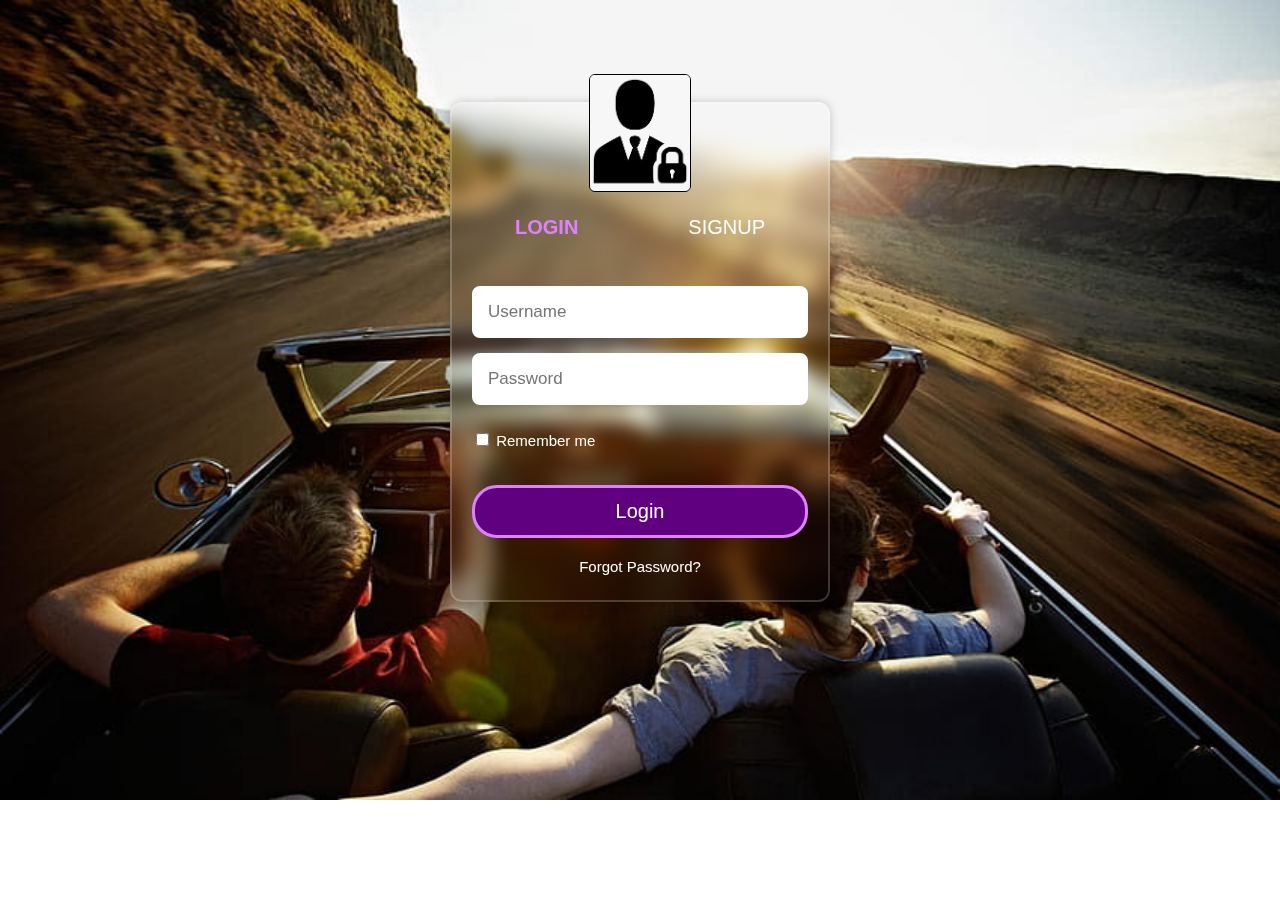
<file: Project_Web/login.html>
<!DOCTYPE html>

<head>
    <meta charset="UTF-8">
    <title>FastCar - LogIn and SignUp Page</title>
    <link rel="stylesheet" type="text/css" href="login.css">

    <link rel="stylesheet" href="https://cdnjs.cloudflare.com/ajax/libs/font-awesome/6.4.2/css/all.min.css" integrity="sha512-z3gLpd7yknf1YoNbCzqRKc4qyor8gaKU1qmn+CShxbuBusANI9QpRohGBreCFkKxLhei6S9CQXFEbbKuqLg0DA==" crossorigin="anonymous" referrerpolicy="no-referrer" />
    
    <link rel="shortcut icon" href="./favicon.svg" type="image/svg+xml">

</head>

<body>
    <div class="box">

        <img src="./assets/images/im1.jpeg">
        <div class="page">
            <div class="header">
                <a id="login" class="active" href="#login">login</a>
                <a id="signup" href="#signup">signup</a>
            </div>
            <div id="errorMsg"></div>
            <div class="content">
                <form class="login" name="loginForm" onsubmit="return validateLoginForm()" method="post" action="http://127.0.0.1:5500/index.html">
                    <input type="text" name="name" id="logName" placeholder="Username">
                    <input type="password" name="password" id="logPassword" placeholder="Password">
                    <div id="check">
                        <input type="checkbox" id="remember">
                        <label for="remember">Remember me</label>
                    </div>
                    <br><br>
                    <input type="button" value="Login" onclick="return validateLoginForm()">
                    <a href="#signup">Forgot Password?</a>
                </form>
                <form class="signup" name="signupForm" onsubmit="return validateSignupForm()" method="POST" action="http://127.0.0.1:5500/index.html">
                    <input type="email" name="email" id="signEmail" placeholder="Email">
                    <input type="text" name="name" id="signName" placeholder="Username">
                    <input type="password" name="password" id="signPassword" placeholder="Password"><br>
                    <input type="button" value="SignUp" onclick="return validateSignupForm()">
                </form>
            </div>
        </div>
    </div>
    <script src="https://code.jquery.com/jquery-3.3.1.min.js"
        integrity="sha256-FgpCb/KJQlLNfOu91ta32o/NMZxltwRo8QtmkMRdAu8=" crossorigin="anonymous"></script>
    <script src="login.js"></script>
</body>
</file>
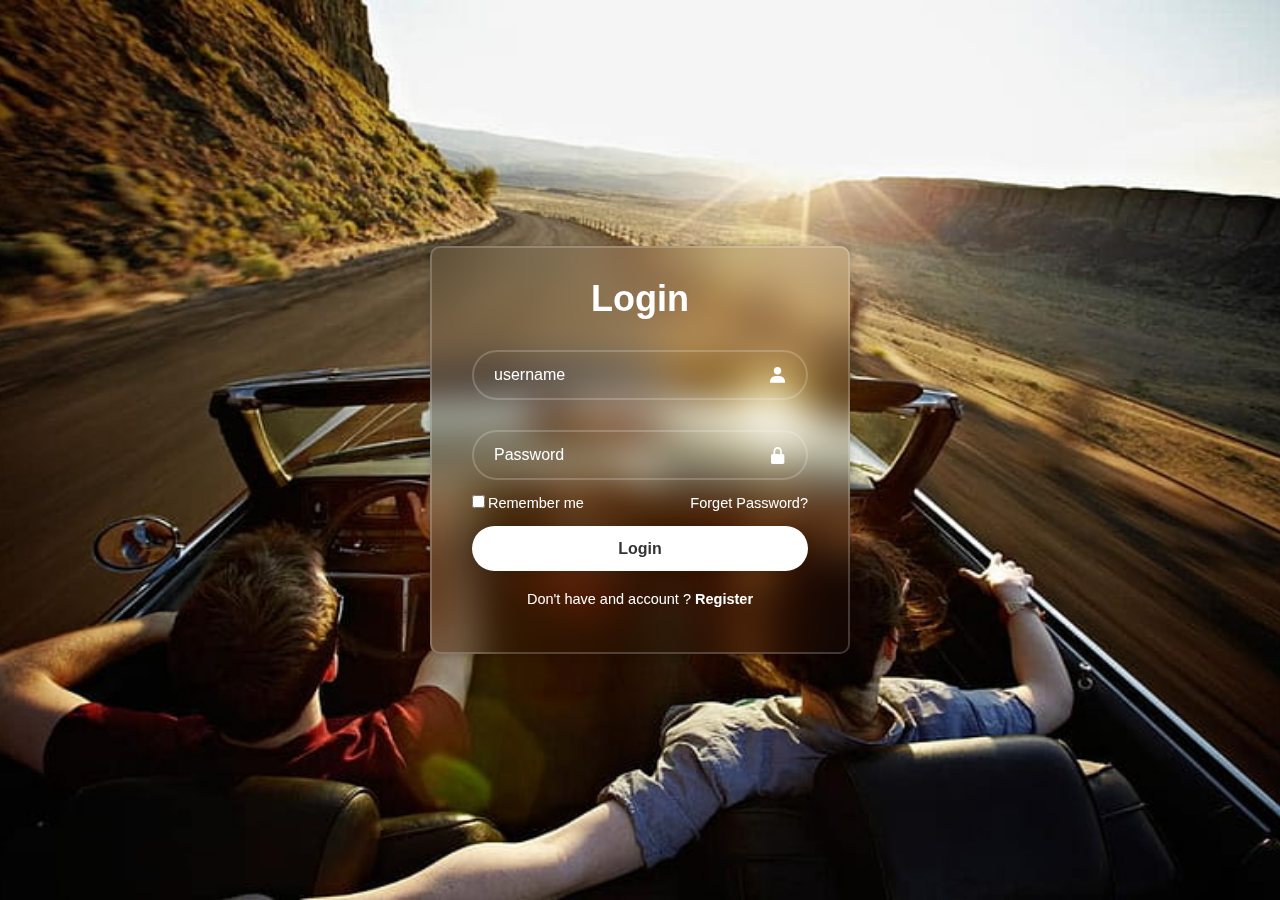
<file: Project_Web/login1.html>
<!DOCTYPE html>
<html lang="en">
<head>
    <meta charset="UTF-8">
    <meta name="viewport" content="width=device-width, initial-scale=1.0">
    <title>Document</title>
    
    <style>
        *{
            margin: 0%;
            padding: 0%;
            box-sizing: border-box;
            font-family: "Poppins",sans-serif;
        }
        body{
            display: flex;
            justify-content: center;
            align-items: center;
            min-height: 100vh;
            background: url('./car-7.jpg')no-repeat;
            background-size: cover;
            background-position: center;
        }
        .wrapper{
            width: 420px;
            background: transparent;
            border: 2px solid rgba(255,255,255,.2);
            backdrop-filter: blur(20px);
            box-shadow: 0 0 10px rgba(0, 0, 0, .2);
            color: #fff;
            border-radius: 10px;
            padding: 30px 40px;
        }
        .wrapper h1{
            font-size: 36px;
            text-align: center;
        }
        .wrapper .input-box{
            width: 100%;
            height: 50px;
            margin: 30px 0;
            position: relative;
        }
        .input-box input {
            width: 100%;
            height: 100%;
            background: transparent;
            border: none;
            outline: none;
            border: 2px solid rgba(255,255,255,.2);
            border-radius: 40px;
            font-size: 16px;
            color: #fff;
            padding: 20px 45px 20px 20px;

        }
        .input-box input::placeholder{
            color: #fff;

        }
        .input-box i{
            position: absolute;
            right: 20px;
            top: 50%;
            transform: translateY(-50%);
            font-size: 20px;
        }
        .wrapper .remember-forgot{
            display: flex;
            justify-content: space-between;
            font-size: 14.5px;
            margin: -15px 0 15px;
        }
        .remember-forgot label input{
            accent-color: #fff;
            margin-right: 3px;
        }
        .remember-forgot a{
            color: #fff;
            text-decoration: none;
        }
        .remember-forgot a:hover{
            text-decoration: underline;
        }
        .wrapper .btn{
            width: 100%;
            height: 45px;
            background: #fff;
            border: none;
            outline: none;
            border-radius: 40px;
            box-shadow: 0 0 10px rgba(0, 0, 0, .1);
            cursor: pointer;
            font-size: 16px;
            color: #333;
            font-weight: 600;
        }
        .wrapper .register-link{
            font-size: 14.5px;
            text-align: center;
            margin: 20px 0 15px;
        }
        .register-link p a{
            color: #fff;
            text-decoration: none;
            font-weight: 600;
        }
        .register-link p a:hover{
            text-decoration: underline;
        }




        .logo{
      display: flex;
      flex-wrap: wrap;
      flex-direction: row;
      align-items: center;
      justify-content: center;
    }



    </style>
    <link href='https://unpkg.com/boxicons@2.1.4/css/boxicons.min.css' rel='stylesheet'>

</head>
<body>
    <div class="wrapper">
        <form action="" id="bt2">
            <h1>Login</h1>
            <div class="input-box">
                <input type="text" placeholder="username" required>
                <i class='bx bxs-user'></i>
            </div>
            <div class="input-box">
                <input type="password" placeholder="Password" required>
                <i class='bx bxs-lock-alt'></i>
            </div>
            <div class="remember-forgot">
                <label><input type="checkbox">Remember me</label>
                <a href="#">Forget Password?</a>
            </div>

            <!-- <button type="submit" class="btn">Login</button>
    
            <div class="register-link">
                <p>Don't have and account ? <a href="#">Register</a></p>
            </div> -->
        </form>

        <a href="index.html"><button type="submit" class="btn">Login</button></a>
    
            <div class="register-link">
                <p>Don't have and account ? <a href="#">Register</a></p>
            </div>
    </div>
</body> 
</html>
</file>
<file: Project_Web/login.css>
body{
    margin: 0;
    padding: 0;
    background-image: url(./car-7.jpg);
    background-size: cover;
    background-repeat: no-repeat;
    font-family : Verdana,Tahoma, sans-serif;
}

.box{
    width: 380px;
    height: 500px;
    background-color:rgba(0, 0, 0, 0.6);
    padding: 20px;
    margin: 8% auto 0;
    text-align: center;
    position: relative;
    box-sizing: border-box;
    flex-direction: column;
    border-radius: 12px;
    background: transparent;
    border: 2px solid rgba(255,255,255,.2);
    backdrop-filter: blur(10px);
    box-shadow: 0 0 10px rgba(0, 0, 0, .2);
    color: #fff;
}

.box img{
	width:100px;
    margin-top:-50px ;
    border: 1px solid black;
    border-radius: 6px;
}

.header {
	width: 300px;
    height: 50px;
    text-transform: uppercase;
	display: inline-flex;
    padding-top: 20px;
    padding-bottom: 0;
	justify-content: space-between;
}

.header a {
    font-size: 20px;
    text-decoration: none;
    color: #ffffff;
	display: inline-flex;
    padding-left: 25px;
    padding-right: 25px;
	justify-content: center;
    cursor:pointer;
}

.header .active {
    color: #df80ff;
	font-weight: bold;
	position: relative;
}

.header .active:after {
	position: absolute;
    border: none;
	content: "";
}

#errorMsg{
    color:red;
    text-align: center;
    font-size: 12px;
    padding-bottom: 20px;

}

.content{
    display: inline-flex;
    overflow: hidden;
}

form {
    position: relative;
    display: inline-flex;
    width: 100%;
    height: 100%;
	flex-shrink: 0;
	flex-direction: column;
	transition: right 0.5s;
}

.login a{
    text-decoration: none;
    color: #ffffff;
    font-size: 15px;
    text-align: center;
    cursor: pointer;

}

.extend form {
	right: 100%;
}

input[type=text], input[type=password], input[type=email]{
	display:block;
    position: relative;
	border: 4px solid #ffffff;
	padding: 12px;
    margin-bottom: 15px;
    width: 100%;
 	box-sizing: border-box;
    font-size: 17px;
    outline: none;
    border-radius: 8px;
}

input[type=text]:hover,  input[type=password]:hover, input[type=email]:hover{
    border: 4px solid #df80ff;

}

input[type=button]{
    display:block;
    position: relative;
    border: 3px solid #df80ff;
    padding: 12px;
    margin-bottom: 20px;
    width: 100%;
    border-radius: 25px;
    background-color:#600080 ;
    text-align:center;
    font-size: 20px;
    color: #ffffff;
	cursor:pointer;
    outline: none;
}
	
input[type=button]:hover{
	 background-color:#ffffff;
     color: #000000;
     font-weight: bold;
}
input[type=checkbox]{
    background-color:#df80ff;
}
#check{
    margin-top: 10px;
    text-align: left;
    color: #ffffff;
    font-size: 15px;
}
</file>
